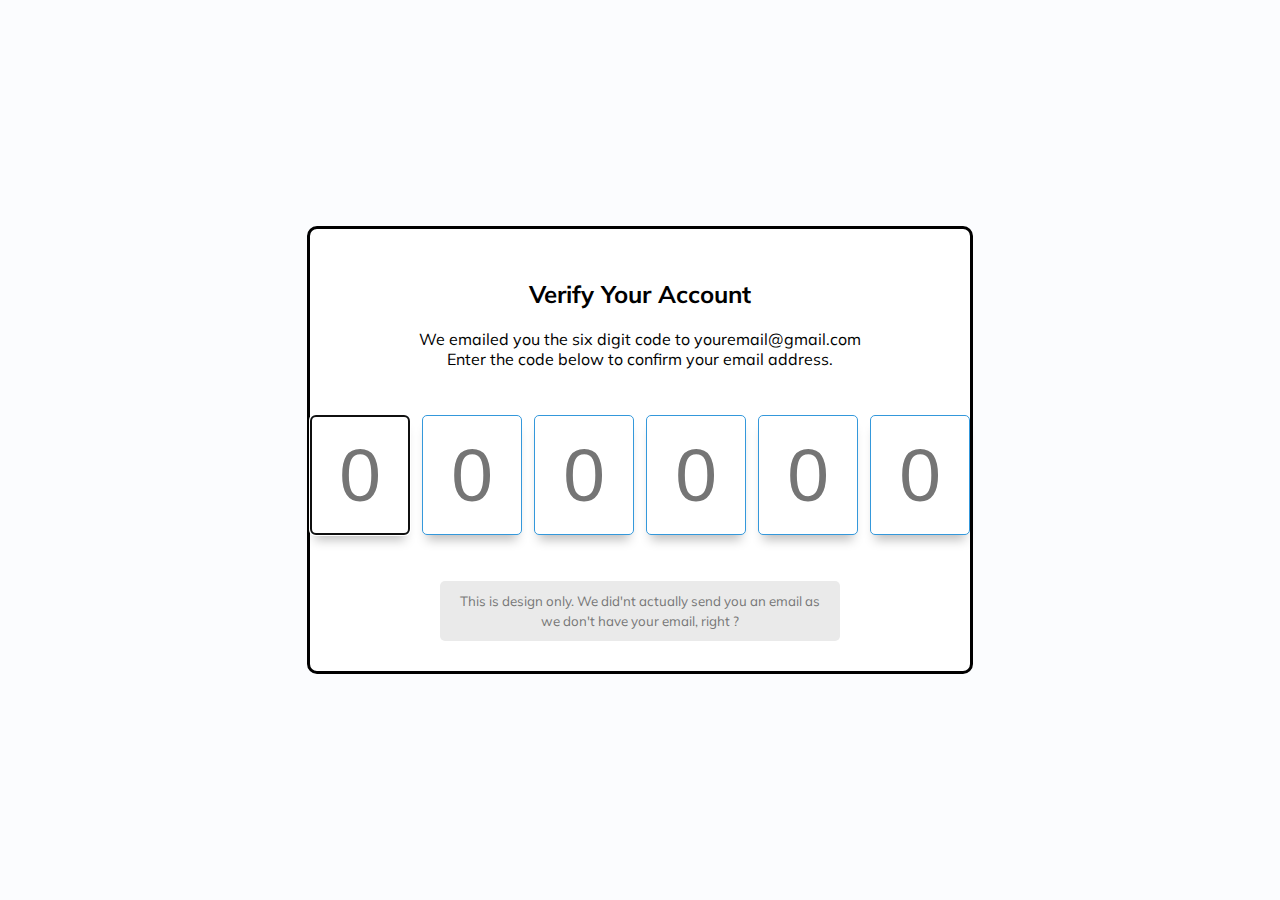
<file: Desktop/Account verification 1/index.html>
<!DOCTYPE html>
<html lang="en">
  <head>
    <meta charset="UTF-8" />
    <meta name="viewport" content="width=device-width, initial-scale=1.0" />
    <title>Verify Account - Ui</title>
    <link rel="stylesheet" href="index.css" />
  </head>
  <body>
    <div class="container">
      <h2>Verify Your Account</h2>
      <p>
        We emailed you the six digit code to youremail@gmail.com <br />
        Enter the code below to confirm your email address.
      </p>
      <div class="code-container">
        <input type="number" placeholder="0" min="0" max="9" class="code" />
        <input type="number" placeholder="0" min="0" max="9" class="code" />
        <input type="number" placeholder="0" min="0" max="9" class="code" />
        <input type="number" placeholder="0" min="0" max="9" class="code" />
        <input type="number" placeholder="0" min="0" max="9" class="code" />
        <input type="number" placeholder="0" min="0" max="9" class="code" />
      </div>
      <small class="info">
        This is design only. We did'nt actually send you an email as we don't
        have your email, right ?
      </small>
    </div>

    <script src="index.js"></script>
  </body>
</html>
</file>
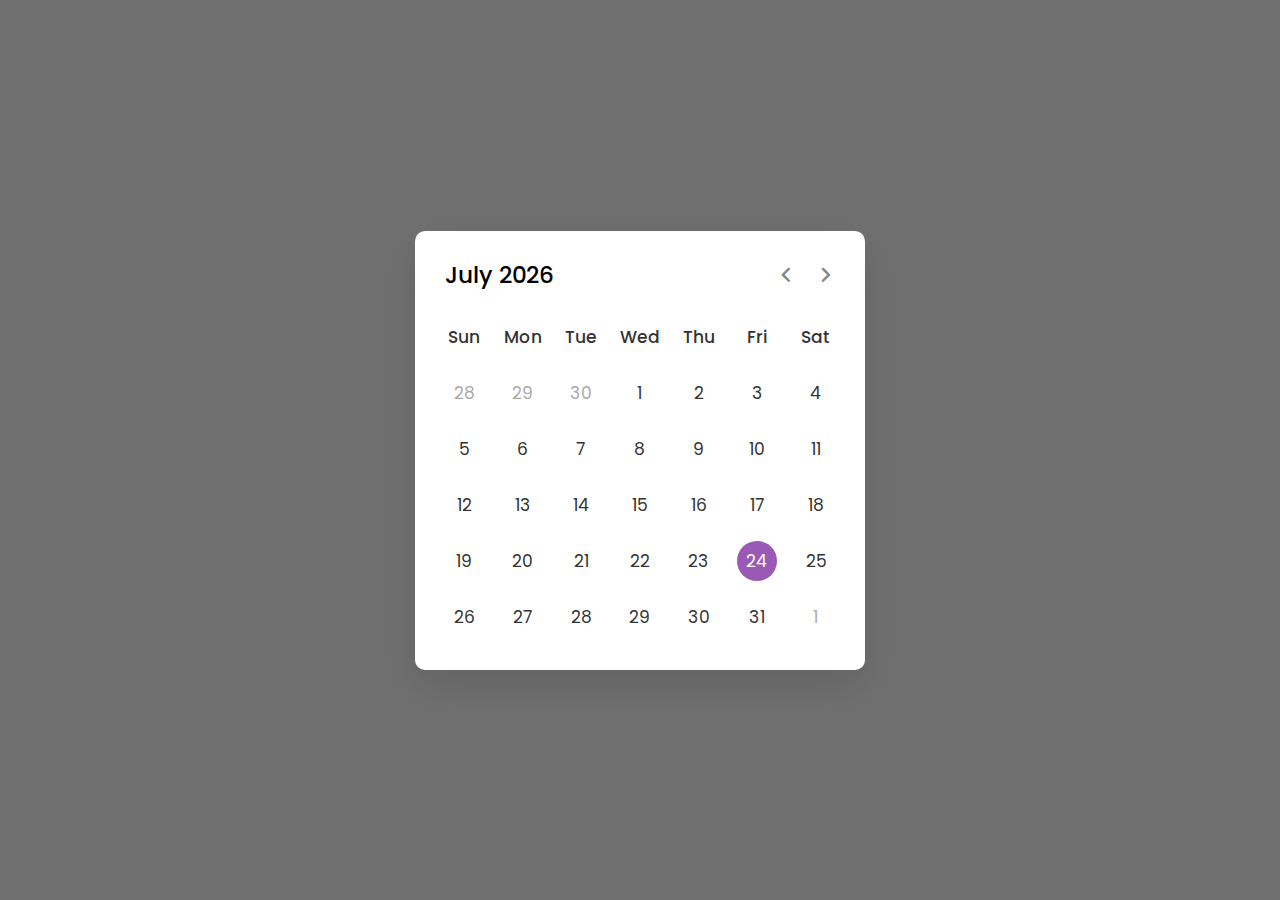
<file: Desktop/calender/index.html>
<!DOCTYPE html>
<!-- Coding By CodingNepal - youtube.com/codingnepal -->
<html lang="en" dir="ltr">
  <head>
    <meta charset="utf-8">
    <title>Dynamic Calendar JavaScript | CodingNepal</title>
    <link rel="stylesheet" href="./calender.css">
    <meta name="viewport" content="width=device-width, initial-scale=1.0">
    <!-- Google Font Link for Icons -->
    <link rel="stylesheet" href="https://fonts.googleapis.com/css2?family=Material+Symbols+Rounded:opsz,wght,FILL,GRAD@20..48,100..700,0..1,-50..200">
    <script src="./index.js" defer></script>
  </head>
  <body>
    <div class="wrapper">
      <header>
        <p class="current-date"></p>
        <div class="icons">
          <span id="prev" class="material-symbols-rounded">chevron_left</span>
          <span id="next" class="material-symbols-rounded">chevron_right</span>
        </div>
      </header>
      <div class="calendar">
        <ul class="weeks">
          <li>Sun</li>
          <li>Mon</li>
          <li>Tue</li>
          <li>Wed</li>
          <li>Thu</li>
          <li>Fri</li>
          <li>Sat</li>
        </ul>
        <ul class="days"></ul>
      </div>
    </div>
    
  </body>
</html>
</file>
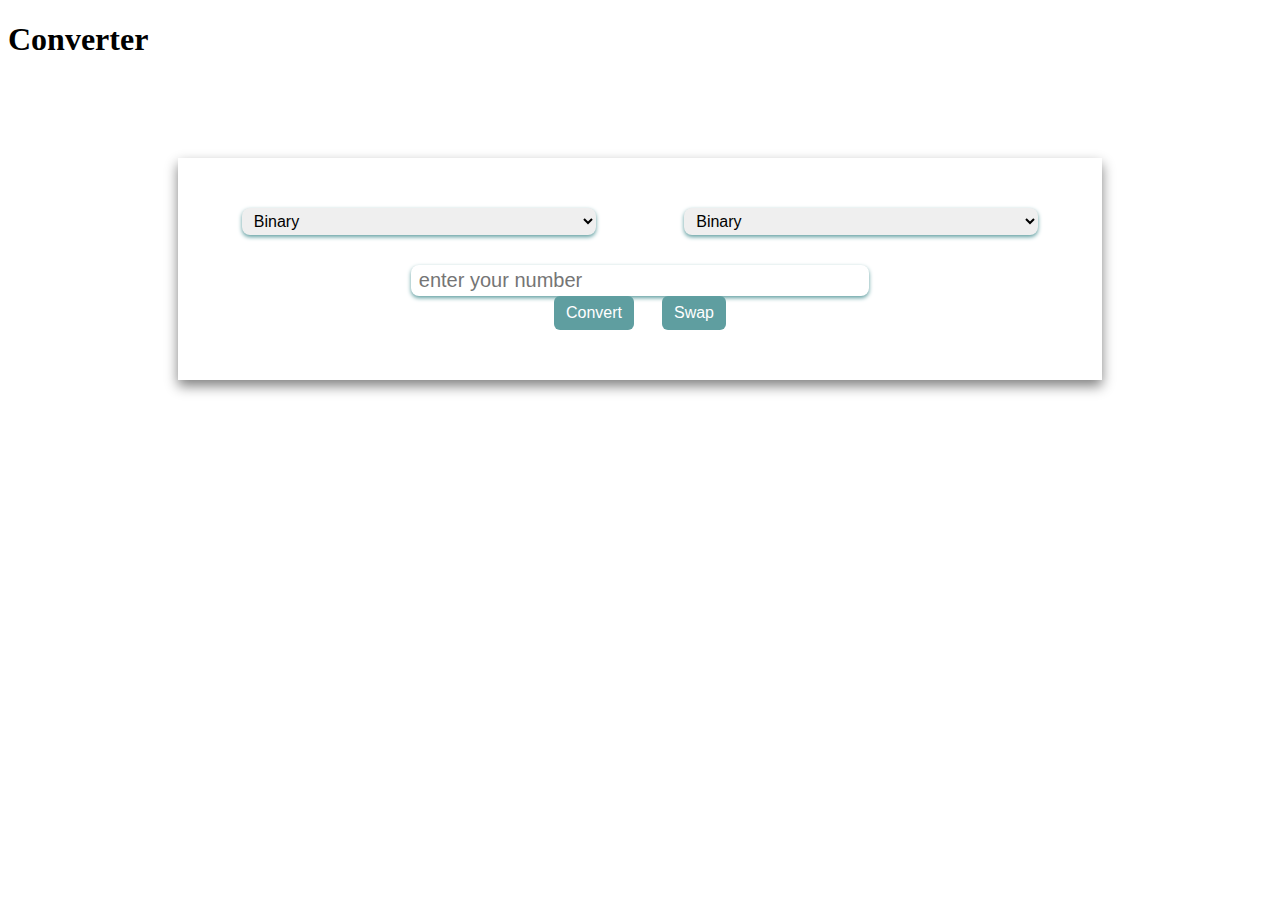
<file: Desktop/Converter/index.html>
<!DOCTYPE html>
<html lang="en">
<head>
    <meta charset="UTF-8">
    <meta http-equiv="X-UA-Compatible" content="IE=edge">
    <meta name="viewport" content="width=device-width, initial-scale=1.0">
    <title>Converter</title>
    <link href="./index.css" rel="stylesheet">
</head>
<body>
    <h1>Converter</h1>
    <div class="wrapper">
        <div class="inputs">
            <div class ="w-100">
                <select id="from" class="input-field">
                    <option value="2">Binary</option>
                    <option value="8">Octul</option>
                    <option value="10">Decimal</option>
                    <option value="16">HexaDecimal</option>
                </select>
            </div>
            <div class ="w-100">
                
                    <select id="to" class="input-field">
                        <option value="2">Binary</option>
                        <option value="8">Octul</option>
                        <option value="10">Decimal</option>
                        <option value="16">HexaDecimal</option>
                    </select>
                
            </div>
        </div>
        <div class="w-100">
            <input id="input-number" 
            type="text"
             placeholder="enter your number"
             class="input-field"
             value=""></input>
        </div>
        <div class="buttons">
            <button id="convert">Convert</button>
            <button id="swap">Swap</button>
        </div>
        <div id="result-box"></div>
    </div>
    
</body>
<script src="./index.js"></script>

</html>
</file>
<file: Desktop/Account verification 1/index.css>
@import url("https://fonts.googleapis.com/css?family=Muli:300,700&display=swap");

* {
  box-sizing: border-box;
}

body {
  background-color: #fbfcfe;
  font-family: "Muli", sans-serif;
  display: flex;
  align-items: center;
  justify-content: center;
  height: 100vh;
  overflow: hidden;
  margin: 0;
}

.container {
  background-color: #fff;
  border: 3px #000 solid;
  border-radius: 10px;
  padding: 30px;
  max-width: 1000px;
  text-align: center;
}

.code-container {
  display: flex;
  align-items: center;
  justify-content: center;
  margin: 40px 0;
}
.code {
  border-radius: 5px;
  font-size: 75px;
  height: 120px;
  width: 100px;
  border: 1px solid #eee;
  margin: 1%;
  text-align: center;
  font-weight: 300;
  -moz-appearance: textfield;
}
.code::-webkit-outer-spin-button,
.code::-webkit-inner-spin-button {
  -webkit-appearance: none;
  margin: 0;
}
.code:valid {
  border-color: #3498db;
  box-shadow: 0 10px 10px -5px rgba(0, 0, 0, 0.25);
}
.info {
  background-color: #eaeaea;
  display: inline-block;
  padding: 10px;
  line-height: 20px;
  max-width: 400px;
  color: #777;
  border-radius: 5px;
}

@media (max-width: 600px) {
  .code-container {
    flex-wrap: wrap;
  }
  .code {
    font-size: 60px;
    height: 80px;
    max-width: 70px;
  }
}
</file>
<file: Desktop/calender/calender.css>
@import url('https://fonts.googleapis.com/css2?family=Poppins:wght@400;500;600&display=swap');
*{
  margin: 0;
  padding: 0;
  box-sizing: border-box;
  font-family: 'Poppins', sans-serif;
}
body{
  display: flex;
  align-items: center;
  padding: 0 10px;
  justify-content: center;
  min-height: 100vh;
  /* background: #9B59B6; */
  background-color: #707070;
}
.wrapper{
  width: 450px;
  background: #fff;
  border-radius: 10px;
  box-shadow: 0 15px 40px rgba(0,0,0,0.12);
}
.wrapper header{
  display: flex;
  align-items: center;
  padding: 25px 30px 10px;
  justify-content: space-between;
}
header .icons{
  display: flex;
}
header .icons span{
  height: 38px;
  width: 38px;
  margin: 0 1px;
  cursor: pointer;
  color: #878787;
  text-align: center;
  line-height: 38px;
  font-size: 1.9rem;
  user-select: none;
  border-radius: 50%;
}
.icons span:last-child{
  margin-right: -10px;
}
header .icons span:hover{
  background: #f2f2f2;
}
header .current-date{
  font-size: 1.45rem;
  font-weight: 500;
}
.calendar{
  padding: 20px;
}
.calendar ul{
  display: flex;
  flex-wrap: wrap;
  list-style: none;
  text-align: center;
}
.calendar .days{
  margin-bottom: 20px;
}
.calendar li{
  color: #333;
  width: calc(100% / 7);
  font-size: 1.07rem;
}
.calendar .weeks li{
  font-weight: 500;
  cursor: default;
}
.calendar .days li{
  z-index: 1;
  cursor: pointer;
  position: relative;
  margin-top: 30px;
}
.days li.inactive{
  color: #aaa;
}
.days li.active{
  color: #fff;
}
.days li::before{
  position: absolute;
  content: "";
  left: 50%;
  top: 50%;
  height: 40px;
  width: 40px;
  z-index: -1;
  border-radius: 50%;
  transform: translate(-50%, -50%);
}
.days li.active::before{
  background: #9B59B6;
}
.days li:not(.active):hover::before{
  background: #f2f2f2;
}
</file>
<file: Desktop/Converter/index.css>
.wrapper{
    width:70%;
    margin:100px auto;
    box-shadow:0px 6px 12px grey ;
    padding:50px  20px;
    text-align: center;
}
.inputs{
    display: flex;
    justify-content: space-around;
    margin-bottom: 50px;
}
.input-field{
    padding: 4px 8px;
    border-radius: 8px;
    border: none;
    box-shadow:0px 2px 4px cadetblue ;
    font-size: 16px;
    font-weight:500;
    width:80%;
    margin:auto;
    outline: none !important;

}
.w-100{
    width:100%
}
#input-number{
width:50%;
font-size: 20px;


}
input::-webkit-outer-spin-button,
input::-webkit-inner-spin-button {
  -webkit-appearance: none;
  margin: 0;
}

 button {
    padding: 8px 12px;
    border-radius: 6px;
    background-color: cadetblue;
    color: white;
    margin: auto 12px;
    border: none;
    font-weight: 500;
    font-size: 16px;
  }
button:hover{
    box-shadow:0px 2px 4px cadetblue ;
    color:white;
}
#result-box{
    color:aqua;
    font-size: 24px;
    font-weight: 600px; 
} 







.wrapper {
    width: 70%;
    margin: 100px auto;
    box-shadow: 0px 6px 12px grey;
    padding: 50px 20px;
    text-align: center;
  }
  .inputs {
    display: flex;
    justify-content: space-around;
    margin-bottom: 30px;
  }
  .input-field {
    padding: 4px 8px;
    border-radius: 8px;
    border: none;
    box-shadow: 0x 2px 4px cadetblue;
    font-size: 16px;
    font-weight: 500;
    width: 80%;
    margin: auto;
    outline: none !important;
  }
  .w-100 {
    width: 100%;
  }
  #input-number {
    width: 50%;
    font-size: 20px;
  }
  button {
    padding: 8px 12px;
    border-radius: 6px;
    background-color: cadetblue;
    color: white;
    margin: auto 12px;
    border: none;
    font-weight: 500;
    font-size: 16px;
  }
  button:hover {
    box-shadow: 0px 2px 4px cadetblue;
  }
  #result-box {
    color: blue;
    font-size: 24px;
    font-weight: 600;
  }
</file>
